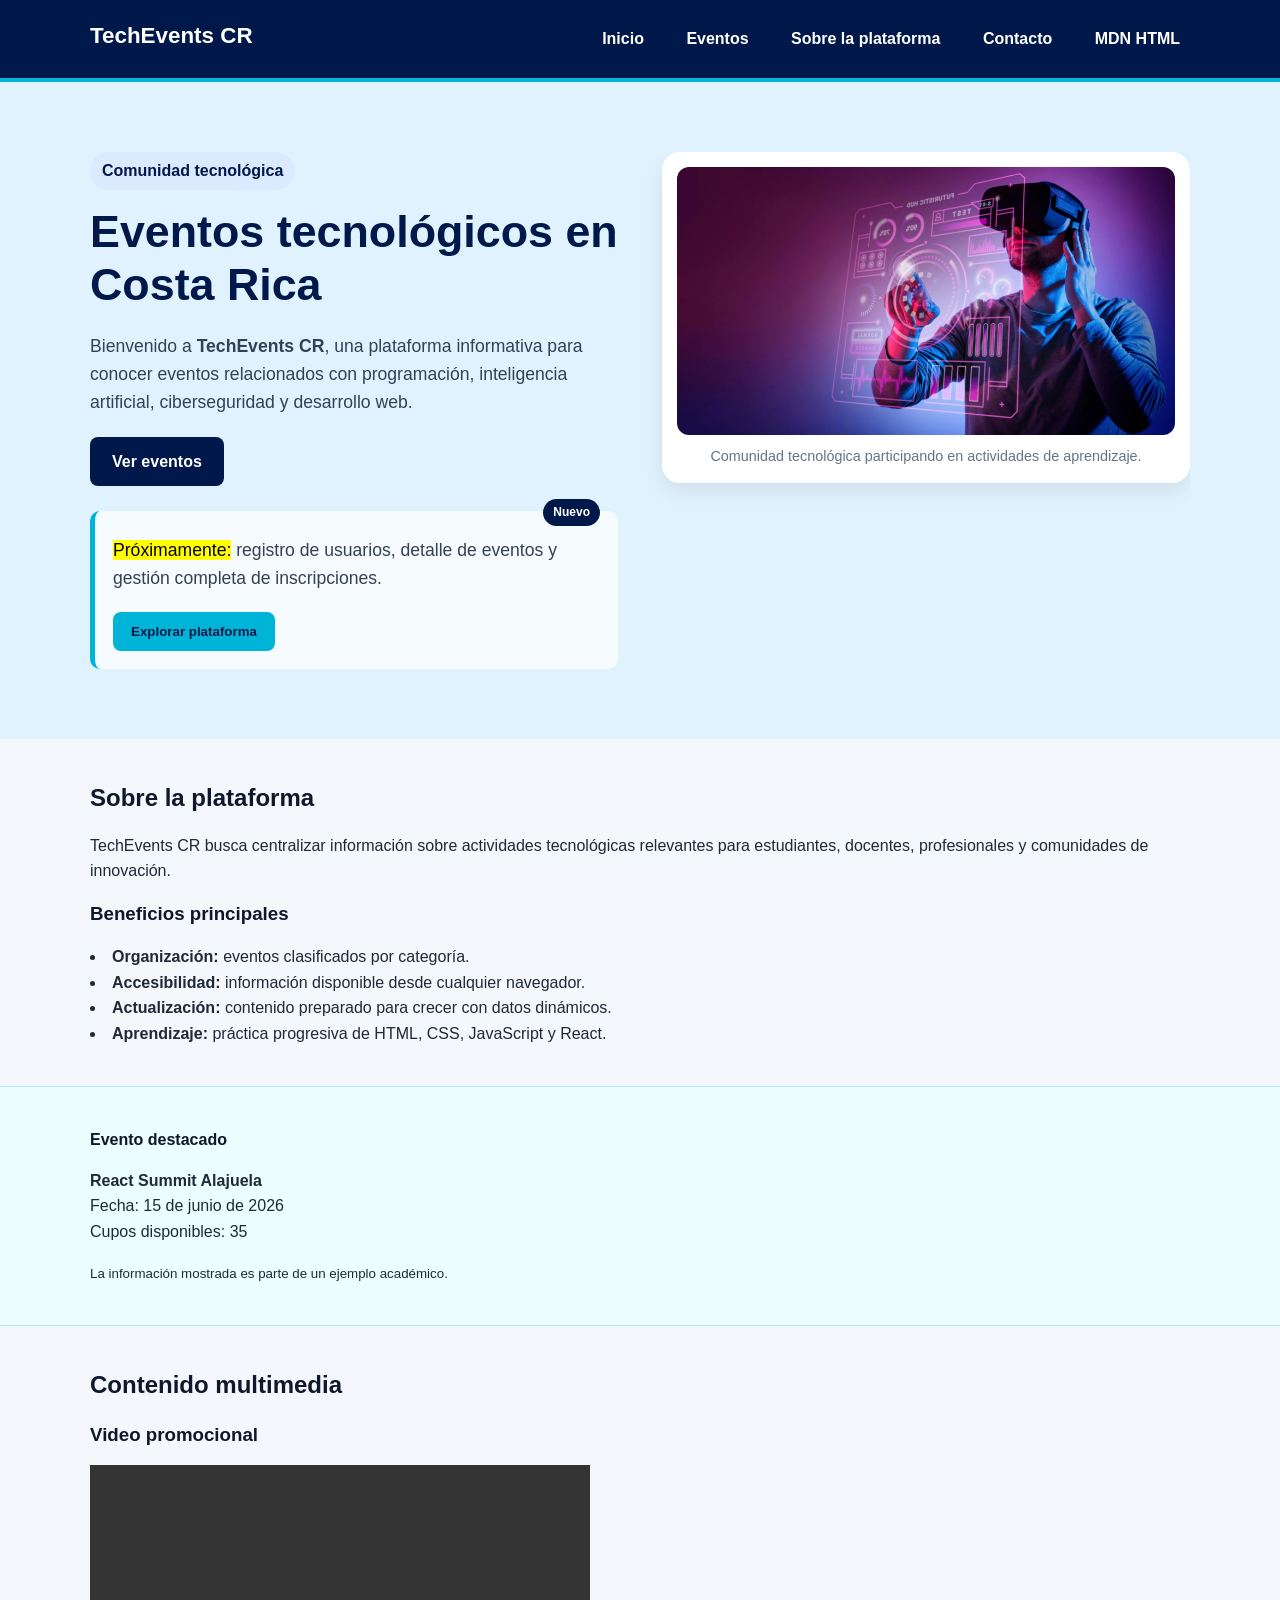
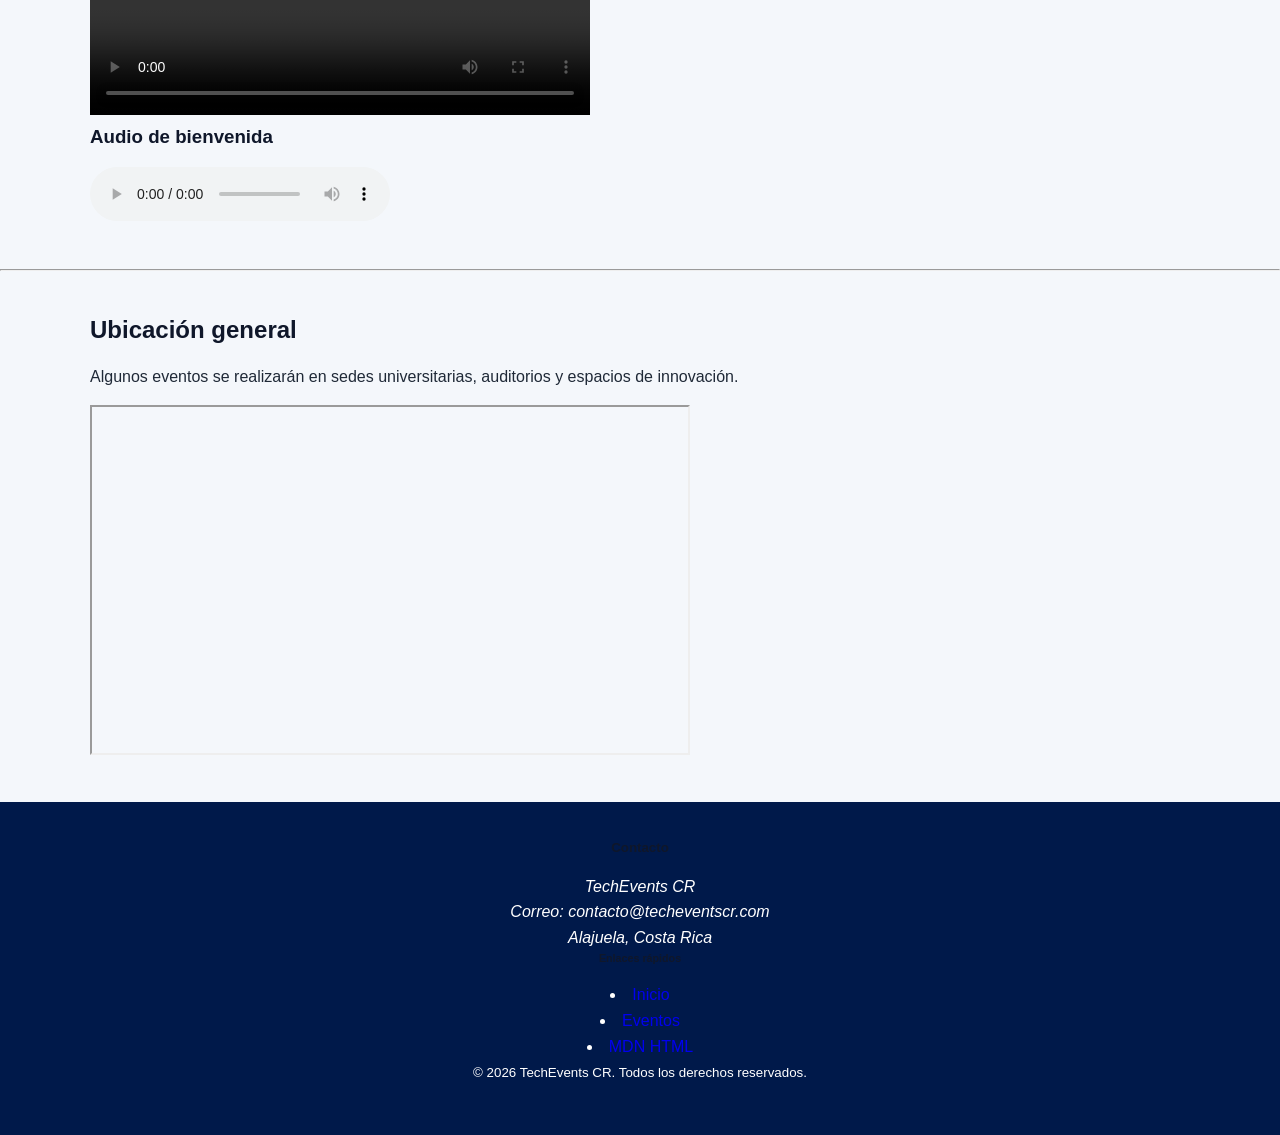
<file: index.html>
<!DOCTYPE html>
<html lang="es">
<head>
    <meta charset="UTF-8">
    <meta name="viewport" content="width=device-width, initial-scale=1.0">
    <meta name="description" content="TechEvents CR es un sitio web informativo sobre eventos tecnológicos en Costa Rica.">
    <meta name="keywords" content="eventos tecnológicos, Costa Rica, programación, inteligencia artificial, ciberseguridad, desarrollo web">
    <meta name="author" content="TechEvents CR">
    <title>TechEvents CR | Inicio</title>
    <link rel="stylesheet" href="css/style.css">
</head>
<body>

    <!-- Encabezado principal -->
    <header class="site-header">
        <div class="container header-content">
            <p class="logo"><strong>TechEvents CR</strong></p>
            <nav class="main-nav">
                <ul>
                    <li><a href="index.html">Inicio</a></li>
                    <li><a href="eventos.html">Eventos</a></li>
                    <li><a href="#sobre-plataforma">Sobre la plataforma</a></li>
                    <li><a href="#contacto">Contacto</a></li>
                    <li>
                        <a href="https://developer.mozilla.org/es/docs/Web/HTML" target="_blank">
                            MDN HTML
                        </a>
                    </li>
                </ul>
            </nav>
        </div>
    </header>

    <!-- Contenido principal -->
    <main>

        <!-- Sección Hero -->
        <section id="hero" class="hero">
            <div class="container hero-content">
                <div class="hero-text">
                    <span class="hero-badge">Comunidad tecnológica</span>
                    <h1>Eventos tecnológicos en Costa Rica</h1>
                    <p>
                        Bienvenido a <strong>TechEvents CR</strong>, una plataforma informativa para conocer eventos relacionados con programación, inteligencia artificial, ciberseguridad y desarrollo web.
                    </p>
                    <a class="btn-primary" href="eventos.html">Ver eventos</a>

                    <!-- Caja con resaltado y botón -->
                    <div class="hero-info">
                        <span class="info-label">Nuevo</span>
                        <p>
                            <mark>Próximamente:</mark> registro de usuarios, detalle de eventos y gestión completa de inscripciones.
                        </p>
                        <button class="btn-secondary">Explorar plataforma</button>
                    </div>
                </div>

                <!-- Única imagen cargada desde la carpeta de tu equipo -->
                <figure class="hero-image">
                    <img src="assets\imagenes\Imagen.png" alt="Personas participando en un evento tecnológico">
                    <figcaption>
                        Comunidad tecnológica participando en actividades de aprendizaje.
                    </figcaption>
                </figure>
            </div>
        </section>

        <!-- Información general de la plataforma -->
        <section id="sobre-plataforma">
            <div class="container">
                <h2>Sobre la plataforma</h2>
                <p>
                    TechEvents CR busca centralizar información sobre actividades tecnológicas relevantes para estudiantes, docentes, profesionales y comunidades de innovación.
                </p>
                <h3>Beneficios principales</h3>
                <ul>
                    <li><strong>Organización:</strong> eventos clasificados por categoría.</li>
                    <li><strong>Accesibilidad:</strong> información disponible desde cualquier navegador.</li>
                    <li><strong>Actualización:</strong> contenido preparado para crecer con datos dinámicos.</li>
                    <li><strong>Aprendizaje:</strong> práctica progresiva de HTML, CSS, JavaScript y React.</li>
                </ul>
            </div>
        </section>

        <!-- Aside informativo -->
        <aside>
            <div class="container">
                <h4>Evento destacado</h4>
                <p>
                    <strong>React Summit Alajuela</strong><br>
                    Fecha: <time datetime="2026-06-15">15 de junio de 2026</time><br>
                    Cupos disponibles: <span>35</span>
                </p>
                <small>
                    La información mostrada es parte de un ejemplo académico.
                </small>
            </div>
        </aside>

        <!-- Bloque multimedia -->
        <section>
            <div class="container">
                <h2>Contenido multimedia</h2>
                
                <h3>Video promocional</h3>
                <video controls width="500">
                    <source src="assets/video/video.m4v" type="video/mp4">
                    Su navegador no soporta la reproducción de video.
                </video>

                <h3>Audio de bienvenida</h3>
                <audio controls>
                    <source src="assets/audio/Audio.mp4" type="audio/mp4">
                    Su navegador no soporta la reproducción de audio.
                </audio>
            </div>
        </section>

        <hr>

        <!-- Ubicación en mapa -->
        <section>
            <div class="container">
                <h2>Ubicación general</h2>
                <p>
                    Algunos eventos se realizarán en sedes universitarias, auditorios y espacios de innovación.
                </p>
                <iframe 
                    src="https://www.google.com/maps?q=Alajuela,Costa%20Rica&output=embed" 
                    width="600" 
                    height="350" 
                    loading="lazy" 
                    title="Mapa de Alajuela Costa Rica">
                </iframe>
            </div>
        </section>

    </main>

    <!-- Pie de página -->
    <footer id="contacto">
        <div class="container">
            <h5>Contacto</h5>
            <address>
                TechEvents CR<br>
                Correo: contacto@techeventscr.com<br>
                Alajuela, Costa Rica
            </address>

            <h6>Enlaces rápidos</h6>
            <ul>
                <li><a href="index.html">Inicio</a></li>
                <li><a href="eventos.html">Eventos</a></li>
                <li><a href="https://developer.mozilla.org/es/docs/Web/HTML" target="_blank">MDN HTML</a></li>
            </ul>

            <p>
                <small>&copy; 2026 TechEvents CR. Todos los derechos reservados.</small>
            </p>
        </div>
    </footer>

</body>
</html>
</file>
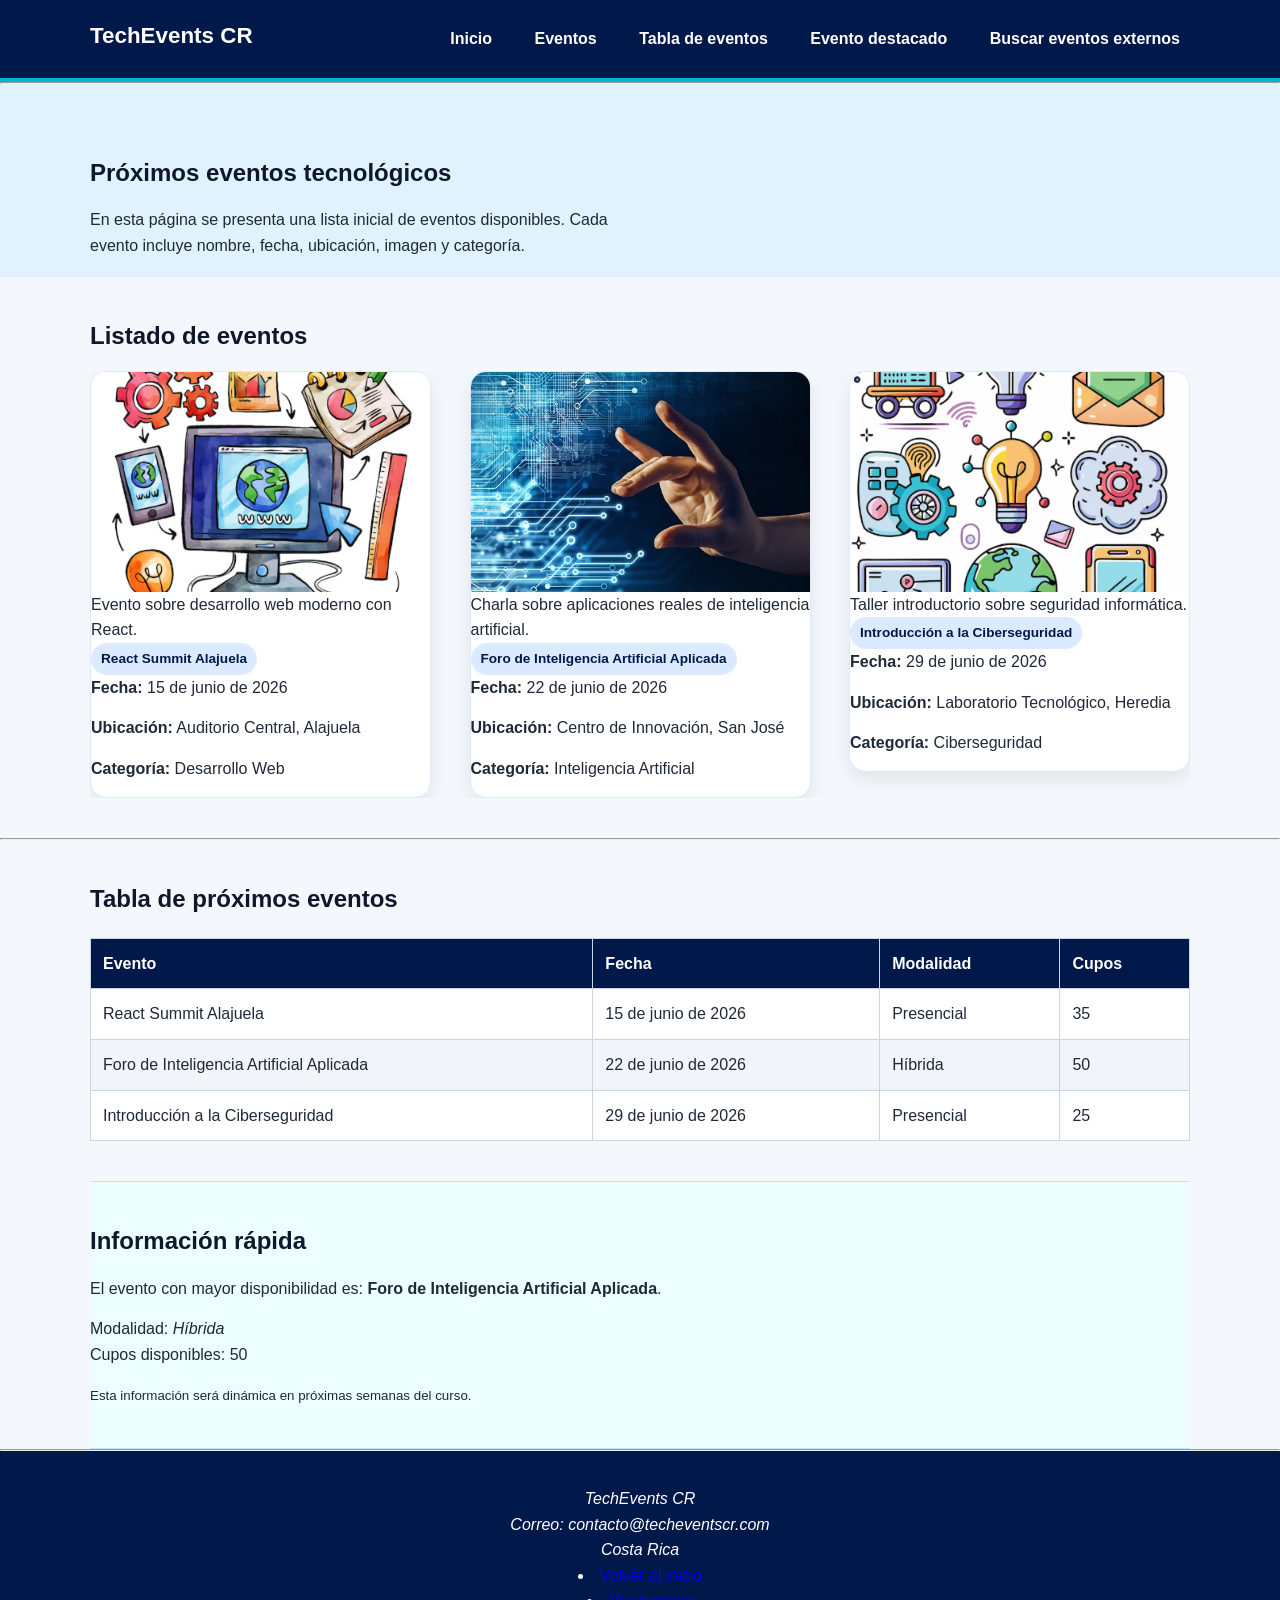
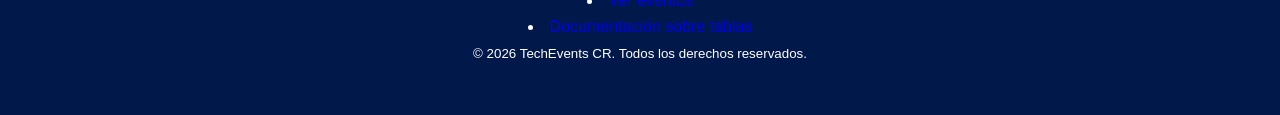
<file: eventos.html>
<!DOCTYPE html>
<html lang="es">
<head>
    <meta charset="UTF-8">
    <meta name="viewport" content="width=device-width, initial-scale=1.0">
    <meta name="description" content="Listado de próximos eventos tecnológicos disponibles en TechEvents CR.">
    <meta name="keywords" content="eventos, tecnología, React, inteligencia artificial, ciberseguridad, Costa Rica">
    <meta name="author" content="TechEvents CR">
    <link rel="stylesheet" href="css/style.css">
    <title>TechEvents CR | Eventos</title>
</head>
<body>

    <!-- Encabezado principal -->
    <header class="site-header">
        <div class="container header-content">
            <p class="logo"><strong>TechEvents CR</strong></p>
            <nav class="main-nav">
                <ul>
                    <li><a href="index.html">Inicio</a></li>
                    <li><a href="eventos.html">Eventos</a></li>
                    <li><a href="#tabla-eventos">Tabla de eventos</a></li>
                    <li><a href="#evento-destacado">Evento destacado</a></li>
                    <li>
                        <a href="https://www.eventbrite.com/" target="_blank">
                            Buscar eventos externos
                        </a>
                    </li>
                </ul>
            </nav>
        </div>
    </header>

    <hr>

    <!-- Contenido principal -->
    <main>

        <!-- Sección de encabezado de eventos -->
        <section class="hero">
            <div class="container">
                <h1>Próximos eventos tecnológicos</h1>
                <p class="hero-text">
                    En esta página se presenta una lista inicial de eventos disponibles. Cada evento incluye nombre, fecha, ubicación, imagen y categoría.
                </p>
            </div>
        </section>

        <!-- Sección con tarjetas de eventos -->
        <section class="events-section">
            <div class="container">
                <h2>Listado de eventos</h2>
                
                <div class="events-grid">
                    
                    <!-- Tarjeta 1: React -->
                    <article class="event-card">
                        <figure>
                            <img src="assets\imagenes/Imagen2.png" alt="Imagen representativa de un evento sobre React">
                            <figcaption>Evento sobre desarrollo web moderno con React.</figcaption>
                        </figure>
                        <div class="event-card-content">
                            <span class="event-category">React Summit Alajuela</span>
                            <p>
                                <b>Fecha:</b> <time datetime="2026-06-15">15 de junio de 2026</time>
                            </p>
                            <p><b>Ubicación:</b> Auditorio Central, Alajuela</p>
                            <p><b>Categoría:</b> <span>Desarrollo Web</span></p>
                        </div>
                    </article>

                    <!-- Tarjeta 2: IA -->
                    <article class="event-card">
                        <figure>
                            <img src="assets\imagenes/Imagen3.png" alt="Imagen representativa de inteligencia artificial">
                            <figcaption>Charla sobre aplicaciones reales de inteligencia artificial.</figcaption>
                        </figure>
                        <div class="event-card-content">
                            <span class="event-category">Foro de Inteligencia Artificial Aplicada</span>
                            <p>
                                <b>Fecha:</b> <time datetime="2026-06-22">22 de junio de 2026</time>
                            </p>
                            <p><b>Ubicación:</b> Centro de Innovación, San José</p>
                            <p><b>Categoría:</b> <span>Inteligencia Artificial</span></p>
                        </div>
                    </article>

                    <!-- Tarjeta 3: Ciberseguridad -->
                    <article class="event-card">
                        <figure>
                            <img src="assets\imagenes/Imagen4.png" alt="Imagen representativa de ciberseguridad">
                            <figcaption>Taller introductorio sobre seguridad informática.</figcaption>
                        </figure>
                        <div class="event-card-content">
                            <span class="event-category">Introducción a la Ciberseguridad</span>
                            <p>
                                <b>Fecha:</b> <time datetime="2026-06-29">29 de junio de 2026</time>
                            </p>
                            <p><b>Ubicación:</b> Laboratorio Tecnológico, Heredia</p>
                            <p><b>Categoría:</b> <span>Ciberseguridad</span></p>
                        </div>
                    </article>

                </div>
            </div>
        </section>

        <hr>

        <!-- Tabla de eventos -->
        <section id="tabla-eventos" class="container">
            <h2>Tabla de próximos eventos</h2>
            <table border="1">
                <thead>
                    <tr>
                        <th>Evento</th>
                        <th>Fecha</th>
                        <th>Modalidad</th>
                        <th>Cupos</th>
                    </tr>
                </thead>
                <tbody>
                    <tr>
                        <td>React Summit Alajuela</td>
                        <td>15 de junio de 2026</td>
                        <td>Presencial</td>
                        <td>35</td>
                    </tr>
                    <tr>
                        <td>Foro de Inteligencia Artificial Aplicada</td>
                        <td>22 de junio de 2026</td>
                        <td>Híbrida</td>
                        <td>50</td>
                    </tr>
                    <tr>
                        <td>Introducción a la Ciberseguridad</td>
                        <td>29 de junio de 2026</td>
                        <td>Presencial</td>
                        <td>25</td>
                    </tr>
                </tbody>
            </table>
        </section>

        <!-- Aside informativo -->
        <aside id="evento-destacado" class="container">
            <h2>Información rápida</h2>
            <p>
                El evento con mayor disponibilidad es: <strong>Foro de Inteligencia Artificial Aplicada</strong>.
            </p>
            <p>
                Modalidad: <em>Híbrida</em><br>
                Cupos disponibles: <span>50</span>
            </p>
            <small>
                Esta información será dinámica en próximas semanas del curso.
            </small>
        </aside>

    </main>

    <hr>

    <!-- Pie de página -->
    <footer>
        <div class="container">
            <address>
                TechEvents CR<br>
                Correo: contacto@techeventscr.com<br>
                Costa Rica
            </address>

            <ul>
                <li><a href="index.html">Volver al inicio</a></li>
                <li><a href="eventos.html">Ver eventos</a></li>
                <li>
                    <a href="https://developer.mozilla.org/es/docs/Web/HTML/Element/table" target="_blank">
                        Documentación sobre tablas
                    </a>
                </li>
            </ul>

            <p>
                <small>&copy; 2026 TechEvents CR. Todos los derechos reservados.</small>
            </p>
        </div>
    </footer>

</body>
</html>
</file>
<file: css/style.css>
/* ==========================================
   2.2 CSS BASE - Reglas generales del sitio
   ========================================== */

/* Elimina márgenes y espacios automáticos del navegador */
* {
    margin: 0;
    padding: 0;
    /* Hace que padding y border no aumenten el tamaño real del elemento */
    box-sizing: border-box;
}

/* Configuración general del documento */
html {
    /* Tamaño base de fuente para usar unidades rem */
    font-size: 16px;
    /* Hace suave el desplazamiento cuando se usan enlaces tipo ancla (#) */
    scroll-behavior: smooth;
}

/* Estilo general del cuerpo de la página */
body {
    font-family: Arial, Helvetica, sans-serif;
    background-color: #f4f7fb;
    color: #1f2937;
    /* Mejora la separación entre líneas de texto */
    line-height: 1.6;
    /* Evita que el header fijo tape el contenido superior */
    padding-top: 82px;
}

/* Hace que imágenes, videos e iframes se adapten al contenedor */
img,
video,
iframe {
    max-width: 100%;
}

/* Evita deformación de imágenes y espacios adicionales debajo */
img {
    height: auto;
    display: block;
}

/* Quita el subrayado predeterminado de los enlaces */
a {
    text-decoration: none;
}

/* Coloca las viñetas por dentro de la lista */
ul {
    list-style-position: inside;
}


/* ==========================================
   UTILIDADES GENERALES
   ========================================== */

/* Contenedor reutilizable para centrar el contenido en la pantalla */
.container {
    width: 90%;
    /* Limita el ancho máximo en pantallas grandes */
    max-width: 1100px;
    /* Centra horizontalmente el bloque */
    margin: 0 auto;
}

/* Espaciado vertical general para secciones y asides */
section,
aside {
    padding: 40px 0;
}

/* Estilo base para todos los títulos */
h1,
h2,
h3,
h4,
h5,
h6 {
    color: #0f172a;
    margin-bottom: 15px;
}

/* Separación entre párrafos */
p {
    margin-bottom: 15px;
}


/* ==========================================
   HEADER / ENCABEZADO
   ========================================== */

/* 
   position: fixed -> mantiene el encabezado siempre visible al hacer scroll.
   z-index: 1000 -> asegura que quede por encima de los demás elementos.
*/
.site-header {
    background-color: #00194a;
    color: white;
    padding: 18px 0;
    border-bottom: 4px solid #00b4d8;
    position: fixed;
    top: 0;
    left: 0;
    width: 100%;
    z-index: 1000;
}

/* overflow: hidden -> limpia los elementos internos que usan float */
.header-content {
    overflow: hidden;
}

/* Mueve el logo a la izquierda */
.logo {
    font-size: 1.4rem;
    margin-bottom: 0;
    float: left;
}


/* ==========================================
   NAVEGACIÓN (MENÚ)
   ========================================== */

/* Mueve el menú a la derecha */
.main-nav {
    float: right;
}

/* Quita las viñetas del menú */
.main-nav ul {
    list-style: none;
}

/* Muestra los ítems del menú uno al lado del otro */
.main-nav li {
    display: inline-block;
    margin-left: 18px;
}

.main-nav a {
    color: white;
    font-weight: bold;
    padding: 8px 10px;
    border-radius: 6px;
    display: inline-block;
}

/* Cambio de color cuando pasas el puntero sobre los enlaces */
.main-nav a:hover {
    background-color: #00b4d8;
    color: #00194a;
}


/* ==========================================
   SECCIÓN HERO (Portada principal)
   ========================================== */

.hero {
    background-color: #e0f2fe;
    padding: 70px 0;
}

/* Contiene las dos columnas creadas con float */
.hero-content {
    overflow: hidden;
}

/* Columna izquierda: texto */
.hero-text {
    width: 48%;
    float: left;
}

.hero-text h1 {
    font-size: 2.8rem;
    color: #00194a;
    margin-bottom: 20px;
    /* Reduce la altura entre líneas del título principal */
    line-height: 1.2;
}

.hero-text p {
    font-size: 1.1rem;
    color: #334155;
    margin-bottom: 20px;
}

/* Etiqueta visual decorativa encima del título */
.hero-badge {
    display: inline-block;
    background-color: #dbeafe;
    color: #00194a;
    padding: 6px 12px;
    border-radius: 20px;
    font-weight: bold;
    margin-bottom: 15px;
}

/* Columna derecha: imagen con tarjeta */
.hero-image {
    width: 48%;
    float: right;
    background-color: white;
    padding: 15px;
    border-radius: 18px;
    /* Sombra suave para dar profundidad */
    box-shadow: 0 8px 20px rgba(15, 23, 42, 0.08);
}

.hero-image img {
    width: 100%;
    border-radius: 12px;
}

.hero-image figcaption {
    margin-top: 10px;
    font-size: 0.9rem;
    color: #64748b;
    text-align: center;
}

/* Caja con posición relativa que sirve de marco para elementos absolutos */
.hero-info {
    margin-top: 25px;
    padding: 25px 18px 18px 18px;
    background-color: rgba(255, 255, 255, 0.7);
    border-left: 5px solid #00b4d8;
    border-radius: 10px;
    position: relative;
}

/* Etiqueta flotante dentro del contenedor .hero-info */
.info-label {
    position: absolute;
    top: -12px;
    right: 18px;
    background-color: #00194a;
    color: white;
    padding: 4px 10px;
    border-radius: 20px;
    font-size: 0.75rem;
    font-weight: bold;
    z-index: 2;
}


/* ==========================================
   BOTONES
   ========================================== */

/* Enlace estilizado con apariencia de botón */
.btn-primary {
    display: inline-block;
    background-color: #00194a;
    color: white;
    padding: 12px 22px;
    border-radius: 8px;
    font-weight: bold;
}

.btn-primary:hover {
    background-color: #00b4d8;
    color: #00194a;
}

/* Botón HTML real */
.btn-secondary {
    background-color: #00b4d8;
    color: #00194a;
    border: none;
    padding: 12px 18px;
    border-radius: 8px;
    font-weight: bold;

    /* Cambia cursor para indicar clic */
    cursor: pointer;
}


/* ==========================================
   SECCIÓN EVENTOS (Tarjetas)
   ========================================== */

.events-section {
    background-color: #f4f7fb;
}

/* Contiene las 3 tarjetas alineadas con float */
.events-grid {
    overflow: hidden;
}

/* Cada tarjeta ocupa un tercio del espacio aprox. */
.event-card {
    width: 31%;
    float: left;
    margin-right: 3.5%;
    background-color: white;
    border: 1px solid #dbeafe;
    border-radius: 16px;
    overflow: hidden;
    box-shadow: 0 8px 20px rgba(15, 23, 42, 0.08);
    position: relative; /* Permite ubicar la etiqueta flotante .card-label */
}

/* Quita el margen derecho en la tercera tarjeta para que quepan bien */
.event-card:last-child {
    margin-right: 0;
}

.event-card img {
    width: 100%;
    height: 220px;
    object-fit: cover; /* Recorta la imagen proporcionalmente sin deformarla */
}

/* Etiqueta flotante superior dentro de la tarjeta */
.card-label {
    position: absolute;
    top: 12px;
    right: 12px;
    background-color: #00194a;
    color: white;
    padding: 5px 10px;
    border-radius: 20px;
    font-size: 0.75rem;
    font-weight: bold;
    z-index: 5;
}

/* Etiqueta de categoría en el contenido de la tarjeta */
.event-category {
    display: inline-block;
    background-color: #dbeafe;
    color: #00194a;
    padding: 5px 10px;
    border-radius: 20px;
    font-size: 0.85rem;
    font-weight: bold;
}


/* ==========================================
   ASIDE / BARRA LATERAL
   ========================================== */

/* clear: both -> evita conflictos con los elementos flotantes anteriores */
aside {
    background-color: #ecfeff;
    border-top: 1px solid #bae6fd;
    border-bottom: 1px solid #bae6fd;
    clear: both;
}


/* ==========================================
   TABLA DE EVENTOS
   ========================================== */

table {
    width: 100%;
    border-collapse: collapse;
    background-color: white;
    margin-top: 20px;
    clear: both;
}

th,
td {
    padding: 12px;
    border: 1px solid #cbd5e1;
    text-align: left;
}

th {
    background-color: #00194a;
    color: white;
}

/* Alterna colores en las filas pares para facilitar la lectura */
tr:nth-child(even) {
    background-color: #f1f5f9;
}


/* ==========================================
   FOOTER / PIE DE PÁGINA
   ========================================== */

footer {
    background-color: #00194a;
    color: white;
    padding: 35px 0;
    text-align: center;
    clear: both;
}


/* ==========================================
   DISEÑO RESPONSIVO (PANTALLAS PEQUEÑAS)
   ========================================== */

/* Se aplica solo cuando la pantalla mide 768px o menos (celulares/tablets) */
@media (max-width: 768px) {
    /* Elimina el diseño en columnas paralelas y pasa todo a 100% de ancho */
    .logo,
    .main-nav,
    .hero-text,
    .hero-image,
    .event-card {
        float: none;
        width: 100%;
    }

    /* Muestra los ítems del menú en vertical */
    .main-nav li {
        display: block;
        margin: 8px 0;
    }

    /* Agrega más espacio arriba por el menú desplegado que ocupa más alto */
    body {
        padding-top: 150px;
    }
}
</file>
